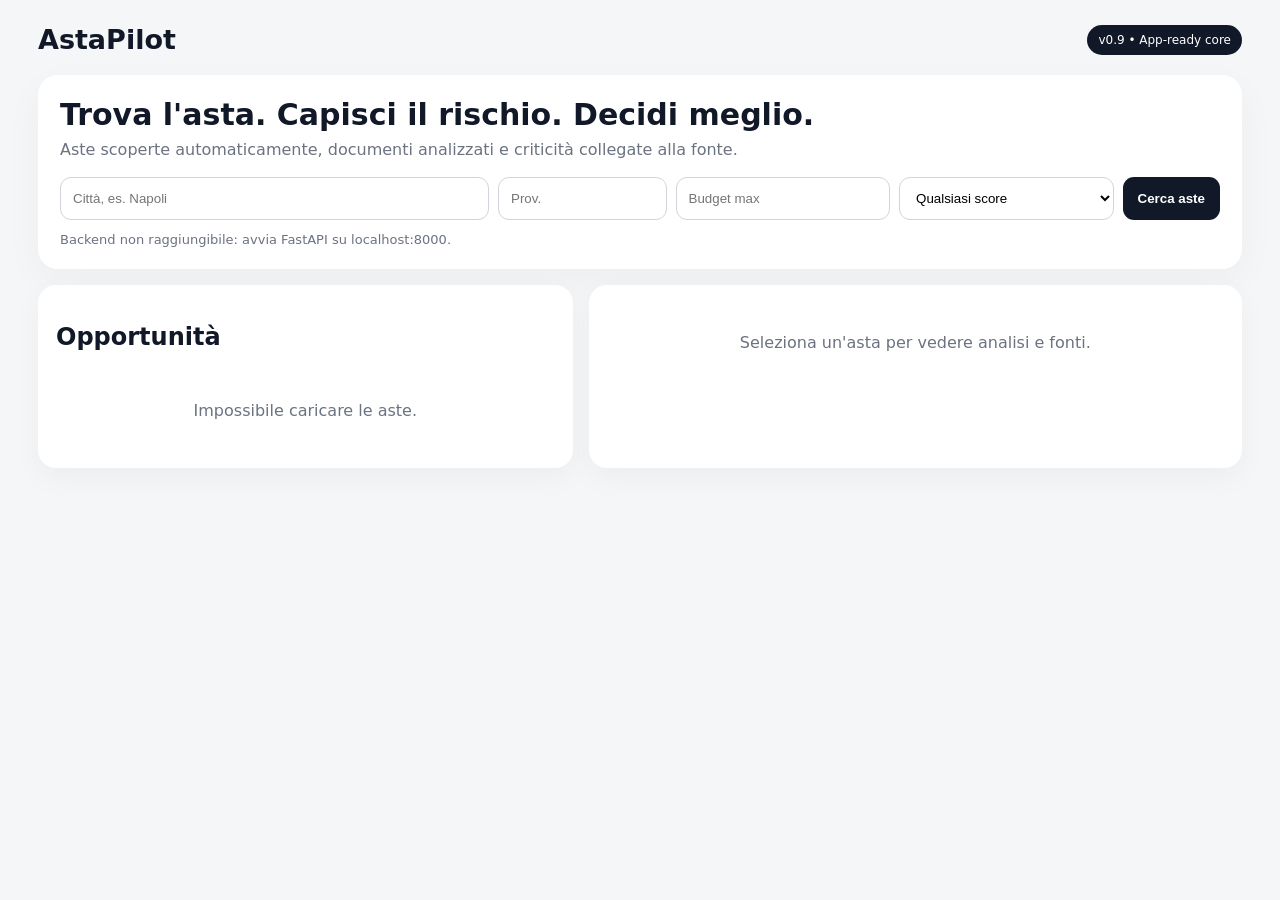
<file: astapilot_mobile_final/frontend/index.html>
<!doctype html>
<html lang="it">
<head>
<meta charset="utf-8"><meta name="viewport" content="width=device-width,initial-scale=1">
<title>AstaPilot — App-ready prototype</title>
<style>
:root{font-family:Inter,ui-sans-serif,system-ui,-apple-system,sans-serif;background:#f5f6f8;color:#111827}*{box-sizing:border-box}body{margin:0}.wrap{max-width:1240px;margin:auto;padding:24px 18px 64px}.top{display:flex;align-items:center;justify-content:space-between;margin-bottom:20px}.brand{font-size:27px;font-weight:900}.badge{background:#111827;color:#fff;border-radius:999px;padding:8px 11px;font-size:12px}.hero{background:white;border-radius:20px;padding:22px;box-shadow:0 12px 38px #0000000a;margin-bottom:16px}.hero h1{font-size:30px;margin:0 0 8px}.muted{color:#6b7280}.filters{display:grid;grid-template-columns:1.4fr .55fr .7fr .7fr auto;gap:9px;margin-top:18px}.filters input,.filters select{border:1px solid #d1d5db;border-radius:11px;padding:12px;background:#fff;width:100%}button{border:0;border-radius:11px;padding:12px 15px;background:#111827;color:#fff;font-weight:800;cursor:pointer}.status{font-size:13px;color:#6b7280;margin-top:12px}.layout{display:grid;grid-template-columns:.9fr 1.1fr;gap:16px}.panel{background:#fff;border-radius:18px;padding:18px;box-shadow:0 10px 30px #0000000a}.list{display:grid;gap:10px}.card{border:1px solid #e5e7eb;padding:14px;border-radius:14px;cursor:pointer}.card:hover{border-color:#9ca3af}.title{font-weight:800}.meta{font-size:12px;color:#6b7280;display:flex;gap:8px;flex-wrap:wrap;margin-top:6px}.chip{border-radius:999px;padding:4px 8px;background:#f3f4f6}.scorechip{font-weight:800;background:#ecfdf5}.danger{background:#fef2f2;color:#991b1b}.score{display:flex;align-items:flex-end;gap:8px;margin:14px 0}.score strong{font-size:66px;line-height:.8}.grid{display:grid;grid-template-columns:repeat(3,1fr);gap:9px}.metric{background:#f9fafb;border-radius:12px;padding:11px}.metric span{font-size:12px;color:#6b7280}.metric b{display:block;font-size:18px;margin-top:4px}.risk{border-left:5px solid #2563eb;background:#eff6ff;border-radius:11px;padding:11px;margin-top:8px}.risk.c3{border-color:#d97706;background:#fffbeb}.risk.c4{border-color:#b91c1c;background:#fef2f2}.risk p{font-size:12px;color:#4b5563;margin:5px 0 0}.section{margin-top:20px}.empty{text-align:center;color:#6b7280;padding:30px}.sim{display:grid;grid-template-columns:1fr 1fr;gap:8px}.sim input{border:1px solid #d1d5db;border-radius:10px;padding:10px;width:100%}.simout{background:#111827;color:#fff;border-radius:12px;padding:14px;margin-top:10px}.simout b{font-size:24px}.small{font-size:12px}.critical{background:#7f1d1d;color:#fff;padding:12px;border-radius:12px;margin:12px 0}.ok{background:#ecfdf5;color:#065f46;padding:12px;border-radius:12px;margin:12px 0}@media(max-width:900px){.layout{grid-template-columns:1fr}.filters{grid-template-columns:1fr 1fr}.filters button{grid-column:1/-1}.grid{grid-template-columns:1fr 1fr}}@media(max-width:520px){.filters,.sim{grid-template-columns:1fr}.grid{grid-template-columns:1fr}}
</style>
</head>
<body><div class="wrap">
<div class="top"><div class="brand">AstaPilot</div><div class="badge">v0.9 • App-ready core</div></div>
<section class="hero"><h1>Trova l'asta. Capisci il rischio. Decidi meglio.</h1><div class="muted">Aste scoperte automaticamente, documenti analizzati e criticità collegate alla fonte.</div>
<div class="filters"><input id="city" placeholder="Città, es. Napoli"><input id="province" placeholder="Prov."><input id="maxBid" type="number" placeholder="Budget max"><select id="scoreMin"><option value="">Qualsiasi score</option><option value="70">70+</option><option value="85">85+</option></select><button onclick="loadAuctions()">Cerca aste</button></div>
<div class="status" id="status">Connessione al motore AstaPilot…</div></section>
<div class="layout"><section class="panel"><h2>Opportunità</h2><div class="list" id="list"><div class="empty">Caricamento…</div></div></section><section class="panel" id="detail"><div class="empty">Seleziona un'asta per vedere analisi e fonti.</div></section></div>
</div>
<script>
const API='http://localhost:8000';
const euro=v=>v==null?'—':new Intl.NumberFormat('it-IT',{style:'currency',currency:'EUR',maximumFractionDigits:0}).format(v);
const date=v=>v?new Date(v).toLocaleDateString('it-IT'):'—';
async function api(path,opt){const r=await fetch(API+path,opt);if(!r.ok)throw new Error(await r.text());return r.json()}
async function loadStatus(){try{let s=await api('/health');document.querySelector('#status').textContent=`${s.sources} fonti registrate • ${s.indexed_auctions} aste indicizzate${s.ingestion_running?' • aggiornamento in corso':''}`;}catch(e){document.querySelector('#status').textContent='Backend non raggiungibile: avvia FastAPI su localhost:8000.'}}
async function loadAuctions(){let q=new URLSearchParams({limit:'100'});let city=cityEl().value.trim(),prov=document.querySelector('#province').value.trim(),max=document.querySelector('#maxBid').value,score=document.querySelector('#scoreMin').value;if(city)q.set('city',city);if(prov)q.set('province',prov);if(max)q.set('max_bid',max);if(score)q.set('score_min',score);let box=document.querySelector('#list');box.innerHTML='<div class="empty">Ricerca…</div>';try{let r=await api('/auctions?'+q);box.innerHTML=r.items.length?r.items.map(a=>`<div class="card" onclick="show('${a.fingerprint}')"><div class="title">${esc(a.title||a.address||'Asta immobiliare')}</div><div class="meta"><span>${euro(a.minimum_bid||a.base_price)}</span><span>${date(a.auction_date)}</span><span>${esc(a.city||a.province||'')}</span>${a.asta_score!=null?`<span class="chip scorechip">Score ${a.asta_score}</span>`:''}${a.profile?`<span class="chip ${a.profile==='CRITICAL'?'danger':''}">${a.profile}</span>`:''}</div></div>`).join(''):'<div class="empty">Nessuna asta con questi filtri.</div>'}catch(e){box.innerHTML='<div class="empty">Impossibile caricare le aste.</div>'}}
function cityEl(){return document.querySelector('#city')} function esc(s){return String(s??'').replace(/[&<>"']/g,m=>({'&':'&amp;','<':'&lt;','>':'&gt;','"':'&quot;',"'":'&#039;'}[m]))}
async function show(fp){let d=await api('/auctions/'+fp),a=d.auction,x=d.analysis,p=document.querySelector('#detail');let risks=(x?.all_risks||[]);let crit=(x?.critical_flags||[]);p.innerHTML=`<div class="muted small">${esc(a.court||'Tribunale da estrarre')} • ${esc(a.procedure_number||'procedura —')} • Lotto ${esc(a.lot_number||'—')}</div><h1>${esc(a.title||a.address||'Asta immobiliare')}</h1>${crit.length?`<div class="critical"><b>${crit.length} criticità C4</b><div class="small">Lo score economico non può compensare un rischio critico.</div></div>`:'<div class="ok"><b>Nessun flag C4 rilevato</b><div class="small">Continuano comunque a valere le verifiche indicate sotto.</div></div>'}<div class="grid"><div class="metric"><span>Offerta minima</span><b>${euro(a.minimum_bid)}</b></div><div class="metric"><span>Base</span><b>${euro(a.base_price)}</b></div><div class="metric"><span>Data asta</span><b>${date(a.auction_date)}</b></div></div>${x?`<div class="score"><strong>${x.asta_score??'—'}</strong><span>/100</span></div><div class="grid"><div class="metric"><span>Confidence</span><b>${x.confidence_score}%</b></div><div class="metric"><span>Profilo</span><b>${x.profile}</b></div><div class="metric"><span>Qualità dati</span><b>${a.quality_score??0}%</b></div></div><div class="section"><h3>Rischi e verifiche</h3>${risks.length?risks.map(r=>`<div class="risk ${r.severity.toLowerCase()}"><b>${r.severity} · ${esc(r.title)}</b><p>${esc(r.description)}</p><p>${r.source?`Fonte: ${esc(r.source.document)}${r.source.page?' · pag. '+r.source.page:''}`:'Fonte documentale non ancora localizzata'}</p></div>`).join(''):'<div class="muted">Nessun rischio rilevato automaticamente.</div>'}</div>`:''}<div class="section"><h3>Simula la tua offerta</h3><div class="sim"><input id="bid" type="number" value="${a.minimum_bid||a.base_price||''}" placeholder="Offerta"><input id="val" type="number" placeholder="Valore prudenziale"><input id="reno" type="number" placeholder="Lavori"><input id="other" type="number" placeholder="Altri costi"></div><button style="margin-top:8px" onclick="simulate()">Calcola soglia</button><div id="simout"></div></div>`}
async function simulate(){let body={bid:+document.querySelector('#bid').value,conservative_market_value:+document.querySelector('#val').value,renovation_cost:+document.querySelector('#reno').value||0,other_costs:+document.querySelector('#other').value||0};if(!body.bid||!body.conservative_market_value)return;let r=await api('/simulation',{method:'POST',headers:{'content-type':'application/json'},body:JSON.stringify(body)});document.querySelector('#simout').innerHTML=`<div class="simout"><div class="small">Investimento totale stimato</div><b>${euro(r.total_investment)}</b><div class="small" style="margin-top:7px">Soglia personale: ${euro(r.personal_bid_limit)} • Margine lordo: ${euro(r.gross_margin)}</div>${r.warning?`<div class="small" style="margin-top:7px">⚠ ${esc(r.warning)}</div>`:''}</div>`}
loadStatus();loadAuctions();setInterval(loadStatus,20000);
</script></body></html>
</file>
